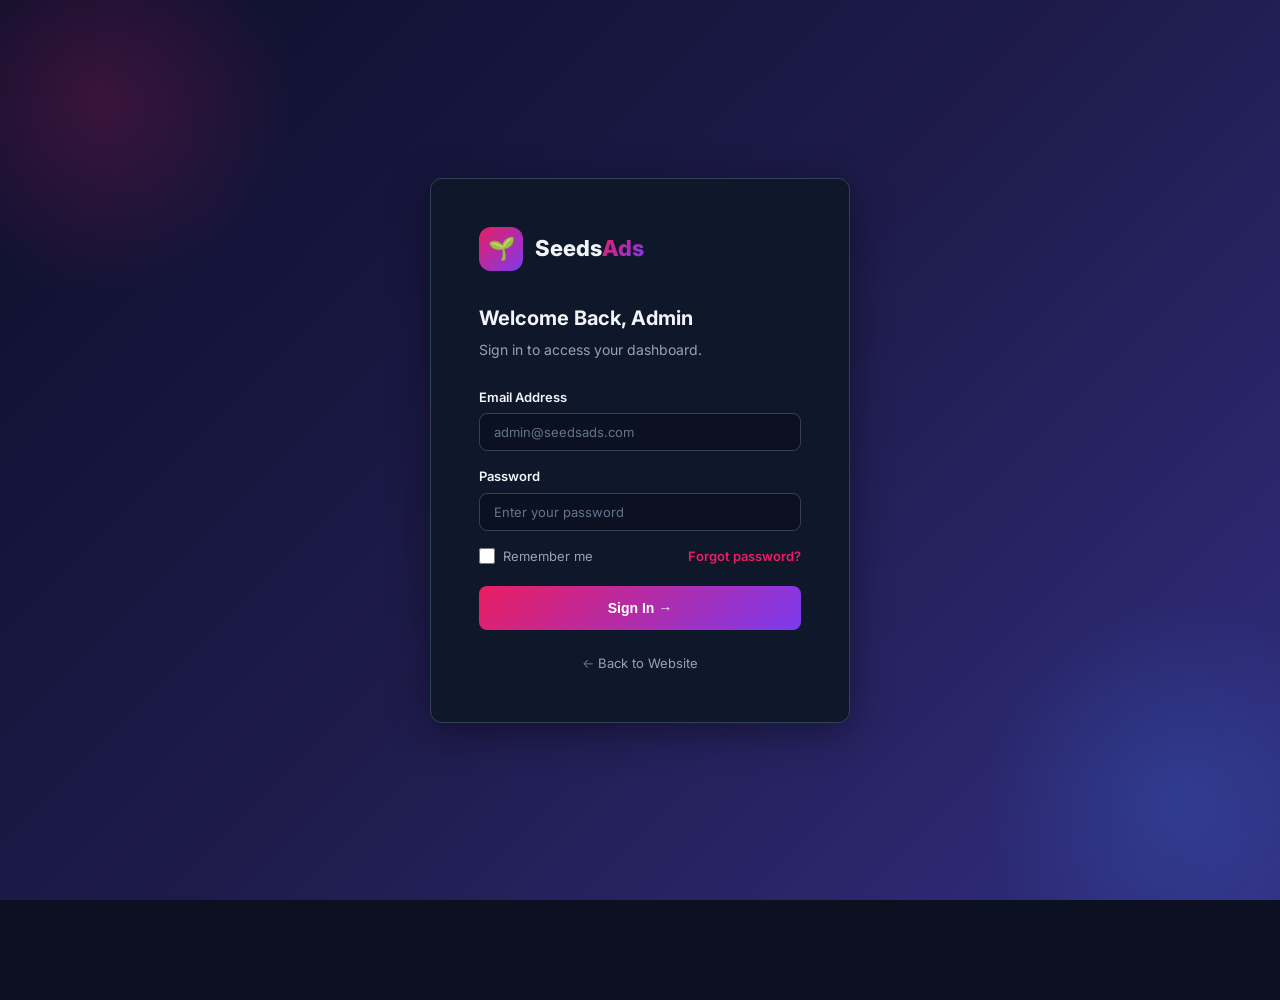
<file: admin/login.html>
<!DOCTYPE html>
<html lang="en">
<head>
<meta charset="UTF-8">
<meta name="viewport" content="width=device-width, initial-scale=1.0">
<title>Admin Login — SeedSAds</title>
<link rel="stylesheet" href="style.css">
</head>
<body class="admin-login-page">

<div class="admin-login-box">
  <div class="brand">
    <div class="brand-icon">🌱</div>
    <div class="brand-text">Seeds<span>Ads</span></div>
  </div>
  <h2>Welcome Back, Admin</h2>
  <p>Sign in to access your dashboard.</p>

  <form onsubmit="handleLogin(event)">
    <div class="form-group">
      <label>Email Address</label>
      <input type="email" placeholder="admin@seedsads.com" required>
    </div>
    <div class="form-group">
      <label>Password</label>
      <input type="password" placeholder="Enter your password" required>
    </div>
    <div style="display:flex;justify-content:space-between;align-items:center;margin-bottom:20px;font-size:13px;">
      <label style="display:flex;align-items:center;gap:8px;color:var(--admin-text-muted);cursor:pointer;">
        <input type="checkbox" style="width:16px;height:16px;accent-color:var(--admin-primary);">
        Remember me
      </label>
      <a href="#" style="color:var(--admin-primary);font-weight:600;">Forgot password?</a>
    </div>
    <button type="submit" class="btn btn-primary" style="width:100%;padding:14px;font-size:14px;">
      Sign In →
    </button>
  </form>

  <div style="text-align:center;margin-top:24px;font-size:13px;color:var(--admin-text-dim);">
    ← <a href="../index.html" style="color:var(--admin-text-muted);">Back to Website</a>
  </div>
</div>

<script>
function handleLogin(e) {
  e.preventDefault();
  // Simulate login - redirect to dashboard
  window.location.href = 'dashboard.html';
}
</script>

</body>
</html>
</file>
<file: admin/style.css>
/* ===== SEEDSADS ADMIN PANEL ===== */
@import url('https://fonts.googleapis.com/css2?family=Inter:wght@300;400;500;600;700;800;900&display=swap');

:root {
  --admin-bg: #0B1120;
  --admin-surface: #0F172A;
  --admin-surface-2: #1E293B;
  --admin-border: #334155;
  --admin-text: #F1F5F9;
  --admin-text-muted: #94A3B8;
  --admin-text-dim: #64748B;
  --admin-primary: #E91E63;
  --admin-primary-hover: #BE185D;
  --admin-purple: #7C3AED;
  --admin-blue: #3B82F6;
  --admin-green: #10B981;
  --admin-orange: #F59E0B;
  --admin-red: #EF4444;
  --admin-sidebar-width: 260px;
  --admin-sidebar-collapsed: 72px;
  --admin-header-height: 64px;
  --admin-radius: 12px;
  --admin-radius-sm: 8px;
  --admin-shadow: 0 4px 20px rgba(0,0,0,0.3);
  --admin-shadow-lg: 0 10px 40px rgba(0,0,0,0.4);
}

* { margin: 0; padding: 0; box-sizing: border-box; }

html, body {
  font-family: 'Inter', -apple-system, sans-serif;
  background: var(--admin-bg);
  color: var(--admin-text);
  height: 100vh;
  overflow: hidden;
  line-height: 1.5;
}

a { text-decoration: none; color: inherit; }
ul { list-style: none; }

/* ===== SCROLLBAR ===== */
::-webkit-scrollbar { width: 6px; height: 6px; }
::-webkit-scrollbar-track { background: transparent; }
::-webkit-scrollbar-thumb { background: var(--admin-border); border-radius: 3px; }
::-webkit-scrollbar-thumb:hover { background: var(--admin-text-dim); }

/* ===== BUTTONS ===== */
.btn {
  display: inline-flex; align-items: center; justify-content: center; gap: 8px;
  padding: 10px 20px; border-radius: var(--admin-radius-sm);
  font-weight: 600; font-size: 13px; border: none; cursor: pointer;
  transition: all 0.2s; white-space: nowrap;
}
.btn-primary {
  background: linear-gradient(135deg, var(--admin-primary), var(--admin-purple));
  color: white;
}
.btn-primary:hover { transform: translateY(-1px); box-shadow: 0 4px 14px rgba(233,30,99,0.35); }
.btn-secondary {
  background: var(--admin-surface-2); color: var(--admin-text);
  border: 1px solid var(--admin-border);
}
.btn-secondary:hover { background: var(--admin-border); }
.btn-success { background: var(--admin-green); color: white; }
.btn-danger { background: var(--admin-red); color: white; }
.btn-sm { padding: 6px 14px; font-size: 12px; }
.btn-icon {
  width: 36px; height: 36px; padding: 0; border-radius: var(--admin-radius-sm);
}

/* ===== BADGES ===== */
.badge {
  display: inline-flex; align-items: center; gap: 6px;
  padding: 4px 10px; border-radius: 20px; font-size: 11px; font-weight: 600;
}
.badge-success { background: rgba(16,185,129,0.15); color: #34D399; }
.badge-warning { background: rgba(245,158,11,0.15); color: #FBBF24; }
.badge-danger { background: rgba(239,68,68,0.15); color: #F87171; }
.badge-info { background: rgba(59,130,246,0.15); color: #60A5FA; }
.badge-purple { background: rgba(124,58,237,0.15); color: #A78BFA; }

/* ===== SIDEBAR ===== */
.sidebar {
  position: fixed; top: 0; left: 0; bottom: 0;
  width: var(--admin-sidebar-width);
  background: var(--admin-surface);
  border-right: 1px solid var(--admin-border);
  display: flex; flex-direction: column;
  z-index: 100;
  transition: width 0.3s ease;
}
.sidebar.collapsed { width: var(--admin-sidebar-collapsed); }

.sidebar-brand {
  height: var(--admin-header-height);
  display: flex; align-items: center; gap: 12px;
  padding: 0 20px;
  border-bottom: 1px solid var(--admin-border);
}
.sidebar-brand .logo-icon {
  width: 36px; height: 36px; border-radius: 10px;
  background: linear-gradient(135deg, var(--admin-primary), var(--admin-purple));
  display: flex; align-items: center; justify-content: center;
  font-size: 18px; flex-shrink: 0;
}
.sidebar-brand .logo-text {
  font-size: 18px; font-weight: 800; letter-spacing: -0.5px;
  transition: opacity 0.2s;
}
.sidebar-brand .logo-text span {
  background: linear-gradient(135deg, var(--admin-primary), var(--admin-purple));
  -webkit-background-clip: text; -webkit-text-fill-color: transparent;
}
.sidebar.collapsed .logo-text { opacity: 0; width: 0; overflow: hidden; }

.sidebar-toggle {
  position: absolute; right: -12px; top: 20px;
  width: 24px; height: 24px; border-radius: 50%;
  background: var(--admin-surface-2); border: 1px solid var(--admin-border);
  color: var(--admin-text-muted); cursor: pointer;
  display: flex; align-items: center; justify-content: center;
  font-size: 12px; z-index: 101;
  transition: all 0.2s;
}
.sidebar-toggle:hover { background: var(--admin-border); color: var(--admin-text); }

.sidebar-nav {
  flex: 1; overflow-y: auto; padding: 16px 12px;
}
.sidebar-nav-section {
  font-size: 10px; font-weight: 700; text-transform: uppercase;
  letter-spacing: 1.5px; color: var(--admin-text-dim);
  padding: 16px 12px 8px;
  transition: opacity 0.2s;
}
.sidebar.collapsed .sidebar-nav-section {
  opacity: 0; height: 0; padding: 8px 0; overflow: hidden;
}

.sidebar-nav-item {
  display: flex; align-items: center; gap: 12px;
  padding: 10px 12px; border-radius: var(--admin-radius-sm);
  color: var(--admin-text-muted); font-size: 14px; font-weight: 500;
  cursor: pointer; transition: all 0.2s; margin-bottom: 2px;
  position: relative;
}
.sidebar-nav-item:hover {
  background: var(--admin-surface-2); color: var(--admin-text);
}
.sidebar-nav-item.active {
  background: linear-gradient(135deg, rgba(233,30,99,0.15), rgba(124,58,237,0.15));
  color: var(--admin-text);
}
.sidebar-nav-item.active::before {
  content: ''; position: absolute; left: 0; top: 8px; bottom: 8px;
  width: 3px; border-radius: 0 3px 3px 0;
  background: linear-gradient(180deg, var(--admin-primary), var(--admin-purple));
}
.sidebar-nav-item .nav-icon {
  width: 20px; height: 20px; flex-shrink: 0;
  display: flex; align-items: center; justify-content: center;
}
.sidebar-nav-item .nav-label {
  transition: opacity 0.2s; white-space: nowrap;
}
.sidebar.collapsed .nav-label { opacity: 0; width: 0; overflow: hidden; }

.sidebar-footer {
  padding: 16px 12px; border-top: 1px solid var(--admin-border);
}
.sidebar-user {
  display: flex; align-items: center; gap: 12px;
  padding: 8px; border-radius: var(--admin-radius-sm);
  cursor: pointer; transition: background 0.2s;
}
.sidebar-user:hover { background: var(--admin-surface-2); }
.sidebar-user .avatar {
  width: 36px; height: 36px; border-radius: 50%;
  background: linear-gradient(135deg, var(--admin-primary), var(--admin-purple));
  display: flex; align-items: center; justify-content: center;
  font-size: 14px; font-weight: 700; flex-shrink: 0;
}
.sidebar-user .user-info { transition: opacity 0.2s; }
.sidebar.collapsed .user-info { opacity: 0; width: 0; overflow: hidden; }
.sidebar-user .user-name { font-size: 13px; font-weight: 600; }
.sidebar-user .user-role { font-size: 11px; color: var(--admin-text-dim); }

/* ===== MAIN CONTENT ===== */
.main-content {
  margin-left: var(--admin-sidebar-width);
  height: 100vh; display: flex; flex-direction: column;
  transition: margin-left 0.3s ease;
}
.sidebar.collapsed ~ .main-content { margin-left: var(--admin-sidebar-collapsed); }

/* ===== HEADER ===== */
.admin-header {
  height: var(--admin-header-height);
  background: var(--admin-surface);
  border-bottom: 1px solid var(--admin-border);
  display: flex; align-items: center; justify-content: space-between;
  padding: 0 24px; flex-shrink: 0;
}
.header-search {
  position: relative; width: 320px;
}
.header-search input {
  width: 100%; padding: 9px 14px 9px 38px;
  background: var(--admin-bg); border: 1px solid var(--admin-border);
  border-radius: var(--admin-radius-sm); color: var(--admin-text);
  font-size: 13px; font-family: inherit; outline: none;
  transition: all 0.2s;
}
.header-search input:focus {
  border-color: var(--admin-primary);
  box-shadow: 0 0 0 3px rgba(233,30,99,0.1);
}
.header-search input::placeholder { color: var(--admin-text-dim); }
.header-search svg {
  position: absolute; left: 12px; top: 50%; transform: translateY(-50%);
  color: var(--admin-text-dim); width: 16px; height: 16px;
}

.header-actions {
  display: flex; align-items: center; gap: 12px;
}
.header-btn {
  width: 36px; height: 36px; border-radius: var(--admin-radius-sm);
  background: var(--admin-surface-2); border: 1px solid var(--admin-border);
  color: var(--admin-text-muted); cursor: pointer;
  display: flex; align-items: center; justify-content: center;
  transition: all 0.2s; position: relative;
}
.header-btn:hover { background: var(--admin-border); color: var(--admin-text); }
.header-btn .notification-dot {
  position: absolute; top: 6px; right: 6px;
  width: 8px; height: 8px; border-radius: 50%;
  background: var(--admin-primary);
}

/* ===== PAGE CONTENT ===== */
.page-content {
  flex: 1; overflow-y: auto; padding: 24px;
}
.page-header {
  display: flex; align-items: center; justify-content: space-between;
  margin-bottom: 24px; flex-wrap: wrap; gap: 16px;
}
.page-header h1 {
  font-size: 24px; font-weight: 800; letter-spacing: -0.5px;
}
.page-header p {
  font-size: 14px; color: var(--admin-text-muted); margin-top: 4px;
}

/* ===== STAT CARDS ===== */
.stats-grid {
  display: grid; grid-template-columns: repeat(4, 1fr); gap: 20px;
  margin-bottom: 24px;
}
.stat-card {
  background: var(--admin-surface); border: 1px solid var(--admin-border);
  border-radius: var(--admin-radius); padding: 20px;
  transition: all 0.2s;
}
.stat-card:hover {
  border-color: var(--admin-border);
  box-shadow: var(--admin-shadow);
}
.stat-card-header {
  display: flex; align-items: center; justify-content: space-between;
  margin-bottom: 12px;
}
.stat-card-title {
  font-size: 13px; color: var(--admin-text-muted); font-weight: 500;
}
.stat-card-icon {
  width: 36px; height: 36px; border-radius: 10px;
  display: flex; align-items: center; justify-content: center;
  font-size: 16px;
}
.stat-card-value {
  font-size: 28px; font-weight: 800; margin-bottom: 8px;
}
.stat-card-change {
  font-size: 12px; font-weight: 600; display: flex; align-items: center; gap: 4px;
}
.stat-card-change.up { color: var(--admin-green); }
.stat-card-change.down { color: var(--admin-red); }

/* ===== CHARTS ===== */
.chart-card {
  background: var(--admin-surface); border: 1px solid var(--admin-border);
  border-radius: var(--admin-radius); padding: 20px;
}
.chart-card-header {
  display: flex; align-items: center; justify-content: space-between;
  margin-bottom: 16px;
}
.chart-card-title { font-size: 15px; font-weight: 700; }
.chart-card-filter {
  display: flex; gap: 4px;
}
.chart-filter-btn {
  padding: 4px 10px; border-radius: 6px; font-size: 11px; font-weight: 600;
  border: 1px solid var(--admin-border); background: transparent;
  color: var(--admin-text-muted); cursor: pointer; transition: all 0.2s;
}
.chart-filter-btn.active, .chart-filter-btn:hover {
  background: var(--admin-surface-2); color: var(--admin-text);
  border-color: var(--admin-border);
}

.charts-row {
  display: grid; grid-template-columns: 2fr 1fr; gap: 20px;
  margin-bottom: 24px;
}

/* ===== TABLES ===== */
.table-card {
  background: var(--admin-surface); border: 1px solid var(--admin-border);
  border-radius: var(--admin-radius); overflow: hidden;
}
.table-card-header {
  display: flex; align-items: center; justify-content: space-between;
  padding: 16px 20px; border-bottom: 1px solid var(--admin-border);
}
.table-card-title { font-size: 15px; font-weight: 700; }
.data-table {
  width: 100%; border-collapse: collapse;
}
.data-table th {
  text-align: left; padding: 12px 20px;
  font-size: 11px; font-weight: 700; text-transform: uppercase;
  letter-spacing: 0.5px; color: var(--admin-text-dim);
  border-bottom: 1px solid var(--admin-border);
  background: var(--admin-surface);
}
.data-table td {
  padding: 14px 20px; font-size: 13px;
  border-bottom: 1px solid var(--admin-border);
  color: var(--admin-text);
}
.data-table tr:hover td { background: var(--admin-surface-2); }
.data-table tr:last-child td { border-bottom: none; }

.table-user {
  display: flex; align-items: center; gap: 12px;
}
.table-user .avatar {
  width: 32px; height: 32px; border-radius: 50%;
  background: linear-gradient(135deg, var(--admin-primary), var(--admin-purple));
  display: flex; align-items: center; justify-content: center;
  font-size: 12px; font-weight: 700; flex-shrink: 0;
}
.table-user .name { font-weight: 600; }
.table-user .email { font-size: 12px; color: var(--admin-text-dim); }

.table-actions {
  display: flex; gap: 6px;
}

/* ===== PAGINATION ===== */
.pagination {
  display: flex; align-items: center; justify-content: space-between;
  padding: 12px 20px; border-top: 1px solid var(--admin-border);
}
.pagination-info { font-size: 12px; color: var(--admin-text-dim); }
.pagination-buttons { display: flex; gap: 4px; }
.page-btn {
  width: 32px; height: 32px; border-radius: 6px;
  border: 1px solid var(--admin-border); background: transparent;
  color: var(--admin-text-muted); cursor: pointer;
  display: flex; align-items: center; justify-content: center;
  font-size: 13px; transition: all 0.2s;
}
.page-btn:hover, .page-btn.active {
  background: var(--admin-surface-2); color: var(--admin-text);
  border-color: var(--admin-border);
}

/* ===== TABS ===== */
.tabs {
  display: flex; gap: 4px; margin-bottom: 20px;
  border-bottom: 1px solid var(--admin-border);
  padding-bottom: 1px;
}
.tab {
  padding: 10px 16px; font-size: 13px; font-weight: 600;
  color: var(--admin-text-muted); cursor: pointer;
  border-bottom: 2px solid transparent; margin-bottom: -1px;
  transition: all 0.2s; white-space: nowrap;
}
.tab:hover { color: var(--admin-text); }
.tab.active {
  color: var(--admin-primary);
  border-bottom-color: var(--admin-primary);
}

/* ===== CONTENT SECTIONS (hidden by default) ===== */
.content-section { display: none; animation: fadeIn 0.3s ease; }
.content-section.active { display: block; }
@keyframes fadeIn {
  from { opacity: 0; transform: translateY(8px); }
  to { opacity: 1; transform: translateY(0); }
}

/* ===== FORM ELEMENTS ===== */
.form-group { margin-bottom: 16px; }
.form-group label {
  display: block; font-size: 13px; font-weight: 600;
  color: var(--admin-text); margin-bottom: 6px;
}
.form-group input,
.form-group select,
.form-group textarea {
  width: 100%; padding: 10px 14px;
  background: var(--admin-bg); border: 1px solid var(--admin-border);
  border-radius: var(--admin-radius-sm); color: var(--admin-text);
  font-size: 13px; font-family: inherit; outline: none;
  transition: all 0.2s;
}
.form-group input:focus,
.form-group select:focus,
.form-group textarea:focus {
  border-color: var(--admin-primary);
  box-shadow: 0 0 0 3px rgba(233,30,99,0.1);
}
.form-group input::placeholder,
.form-group textarea::placeholder { color: var(--admin-text-dim); }
.form-group textarea { min-height: 100px; resize: vertical; }
.form-row { display: grid; grid-template-columns: 1fr 1fr; gap: 16px; }

/* ===== MODAL ===== */
.modal-overlay {
  display: none; position: fixed; inset: 0;
  background: rgba(0,0,0,0.6); backdrop-filter: blur(4px);
  z-index: 1000; align-items: center; justify-content: center;
  padding: 20px;
}
.modal-overlay.active { display: flex; }
.modal {
  background: var(--admin-surface); border: 1px solid var(--admin-border);
  border-radius: var(--admin-radius); width: 100%; max-width: 520px;
  max-height: 90vh; overflow-y: auto;
  box-shadow: var(--admin-shadow-lg);
  animation: modalIn 0.3s ease;
}
@keyframes modalIn {
  from { opacity: 0; transform: scale(0.95); }
  to { opacity: 1; transform: scale(1); }
}
.modal-header {
  display: flex; align-items: center; justify-content: space-between;
  padding: 20px 24px; border-bottom: 1px solid var(--admin-border);
}
.modal-header h3 { font-size: 16px; font-weight: 700; }
.modal-close {
  width: 32px; height: 32px; border-radius: 8px;
  background: transparent; border: none; color: var(--admin-text-muted);
  cursor: pointer; display: flex; align-items: center; justify-content: center;
  font-size: 20px; transition: all 0.2s;
}
.modal-close:hover { background: var(--admin-surface-2); color: var(--admin-text); }
.modal-body { padding: 24px; }
.modal-footer {
  display: flex; justify-content: flex-end; gap: 10px;
  padding: 16px 24px; border-top: 1px solid var(--admin-border);
}

/* ===== ACTIVITY FEED ===== */
.activity-item {
  display: flex; gap: 12px; padding: 14px 0;
  border-bottom: 1px solid var(--admin-border);
}
.activity-item:last-child { border-bottom: none; }
.activity-icon {
  width: 32px; height: 32px; border-radius: 8px;
  display: flex; align-items: center; justify-content: center;
  font-size: 14px; flex-shrink: 0;
}
.activity-content { flex: 1; }
.activity-text { font-size: 13px; line-height: 1.5; }
.activity-text strong { color: var(--admin-text); font-weight: 600; }
.activity-time { font-size: 11px; color: var(--admin-text-dim); margin-top: 4px; }

/* ===== SETTINGS ===== */
.settings-group {
  background: var(--admin-surface); border: 1px solid var(--admin-border);
  border-radius: var(--admin-radius); padding: 24px; margin-bottom: 20px;
}
.settings-group h3 {
  font-size: 15px; font-weight: 700; margin-bottom: 4px;
}
.settings-group p {
  font-size: 13px; color: var(--admin-text-muted); margin-bottom: 20px;
}
.setting-item {
  display: flex; align-items: center; justify-content: space-between;
  padding: 14px 0; border-bottom: 1px solid var(--admin-border);
}
.setting-item:last-child { border-bottom: none; padding-bottom: 0; }
.setting-item:first-child { padding-top: 0; }
.setting-info h4 { font-size: 14px; font-weight: 600; }
.setting-info p { font-size: 12px; color: var(--admin-text-dim); margin: 2px 0 0; }

/* Toggle Switch */
.toggle-switch {
  position: relative; width: 44px; height: 24px;
  background: var(--admin-border); border-radius: 12px;
  cursor: pointer; transition: background 0.2s; flex-shrink: 0;
}
.toggle-switch.active { background: linear-gradient(135deg, var(--admin-primary), var(--admin-purple)); }
.toggle-switch::after {
  content: ''; position: absolute; top: 2px; left: 2px;
  width: 20px; height: 20px; border-radius: 50%;
  background: white; transition: transform 0.2s;
  box-shadow: 0 2px 4px rgba(0,0,0,0.2);
}
.toggle-switch.active::after { transform: translateX(20px); }

/* ===== RESPONSIVE ===== */
@media (max-width: 1200px) {
  .stats-grid { grid-template-columns: repeat(2, 1fr); }
  .charts-row { grid-template-columns: 1fr; }
}
@media (max-width: 768px) {
  .sidebar { transform: translateX(-100%); }
  .sidebar.mobile-open { transform: translateX(0); }
  .main-content { margin-left: 0; }
  .stats-grid { grid-template-columns: 1fr; }
  .header-search { display: none; }
  .form-row { grid-template-columns: 1fr; }
  .page-header { flex-direction: column; align-items: flex-start; }
}

/* ===== LOGIN PAGE ===== */
.admin-login-page {
  min-height: 100vh; display: flex; align-items: center; justify-content: center;
  background: linear-gradient(135deg, #0B0F2B 0%, #1E1B4B 50%, #312E81 100%);
  position: relative; overflow: hidden;
}
.admin-login-page::before {
  content: ''; position: absolute; top: -100px; left: -100px;
  width: 400px; height: 400px;
  background: radial-gradient(circle, rgba(233,30,99,0.2), transparent 70%);
}
.admin-login-page::after {
  content: ''; position: absolute; bottom: -100px; right: -100px;
  width: 400px; height: 400px;
  background: radial-gradient(circle, rgba(59,130,246,0.2), transparent 70%);
}
.admin-login-box {
  position: relative; z-index: 1;
  background: var(--admin-surface); border: 1px solid var(--admin-border);
  border-radius: var(--admin-radius); padding: 48px;
  width: 100%; max-width: 420px; box-shadow: var(--admin-shadow-lg);
}
.admin-login-box .brand {
  display: flex; align-items: center; gap: 12px; margin-bottom: 32px;
}
.admin-login-box .brand-icon {
  width: 44px; height: 44px; border-radius: 12px;
  background: linear-gradient(135deg, var(--admin-primary), var(--admin-purple));
  display: flex; align-items: center; justify-content: center;
  font-size: 22px;
}
.admin-login-box .brand-text {
  font-size: 22px; font-weight: 800;
}
.admin-login-box .brand-text span {
  background: linear-gradient(135deg, var(--admin-primary), var(--admin-purple));
  -webkit-background-clip: text; -webkit-text-fill-color: transparent;
}
.admin-login-box h2 {
  font-size: 20px; font-weight: 700; margin-bottom: 6px;
}
.admin-login-box > p {
  font-size: 14px; color: var(--admin-text-muted); margin-bottom: 28px;
}
.admin-login-box .form-group input {
  background: var(--admin-bg);
}
</file>
